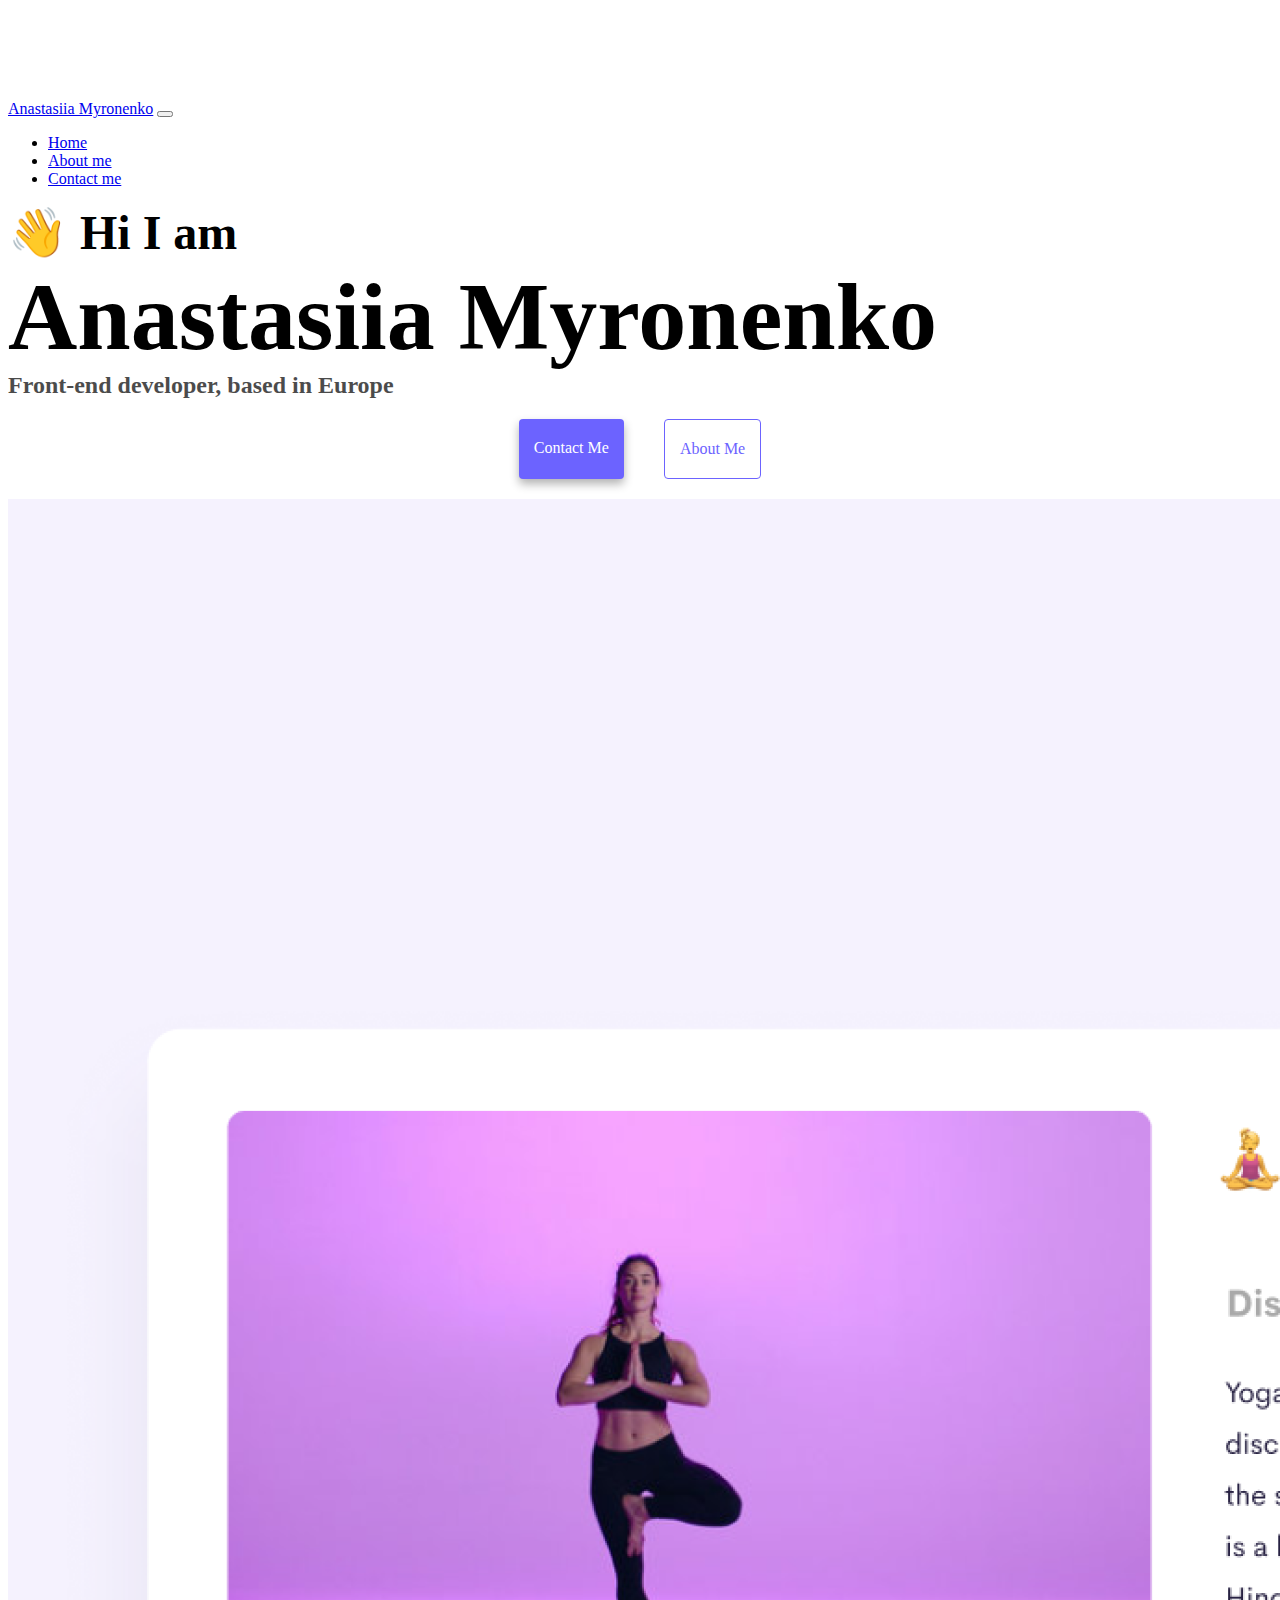
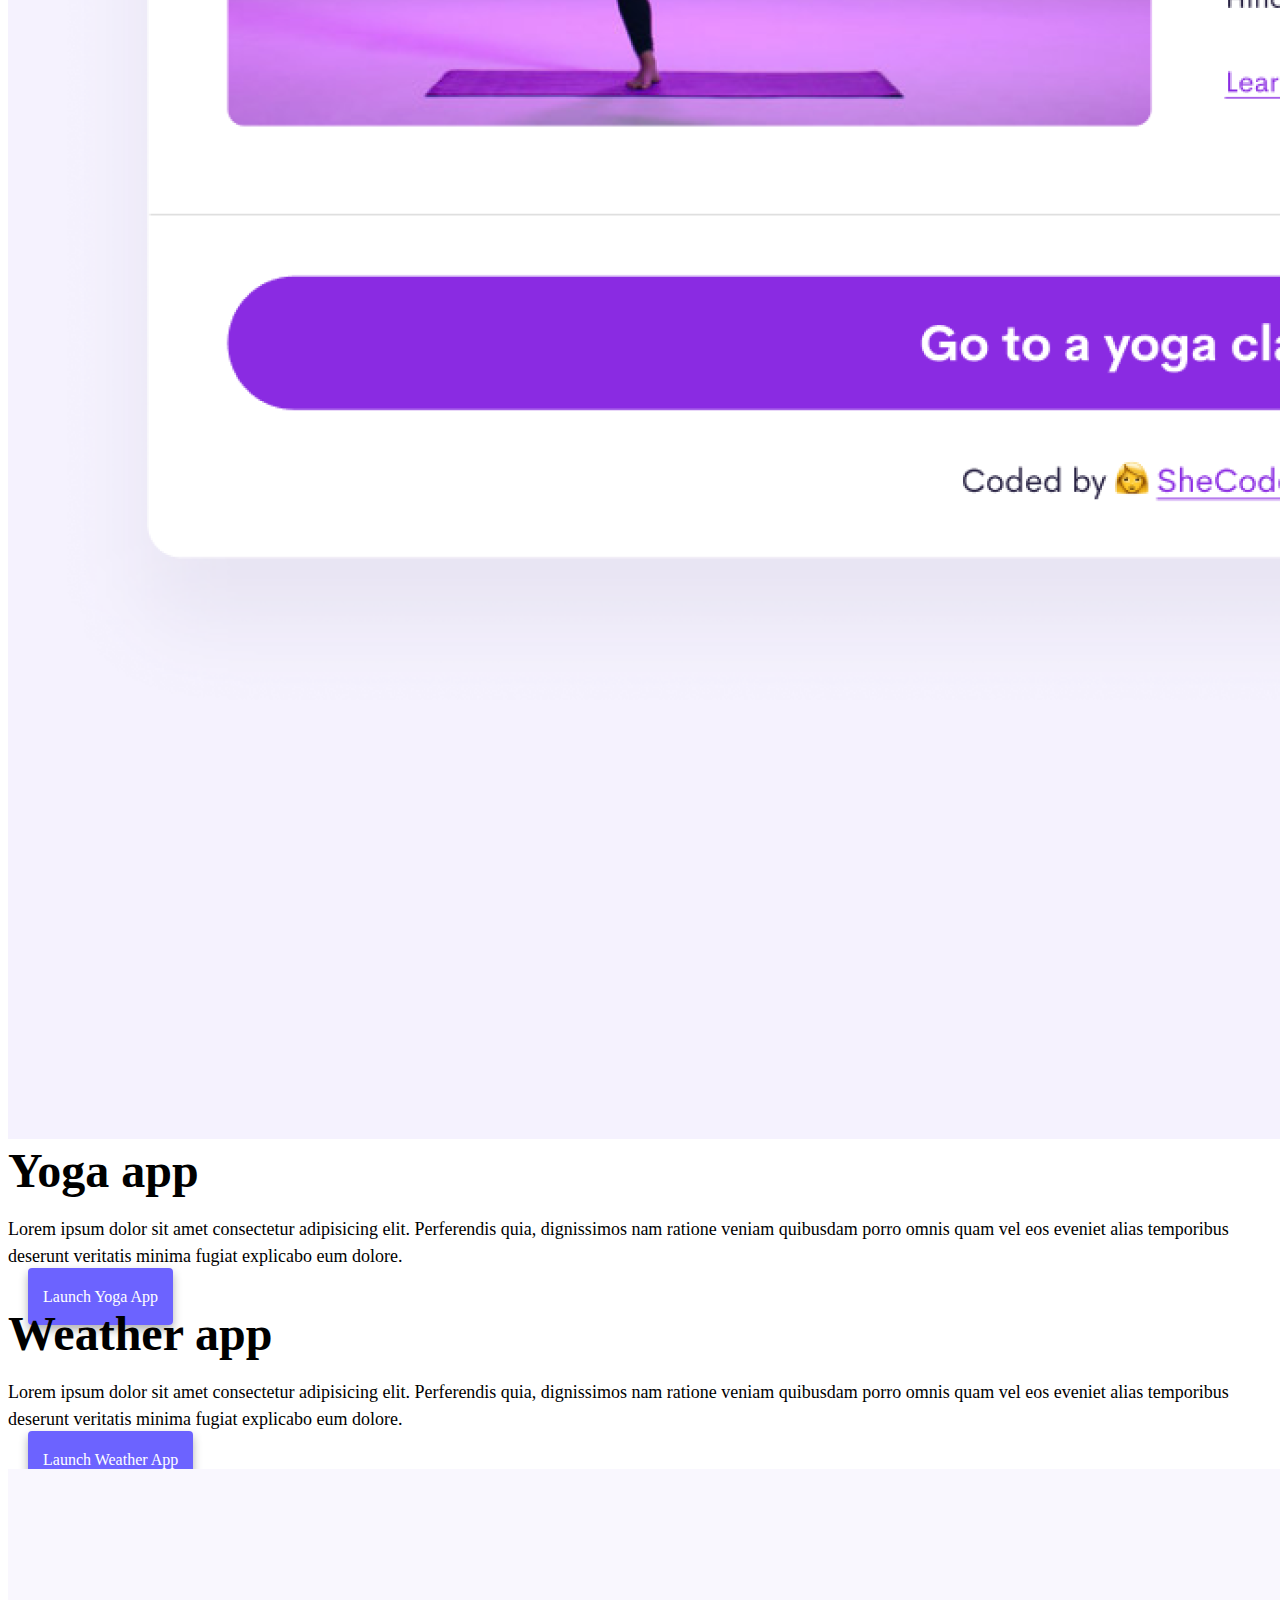
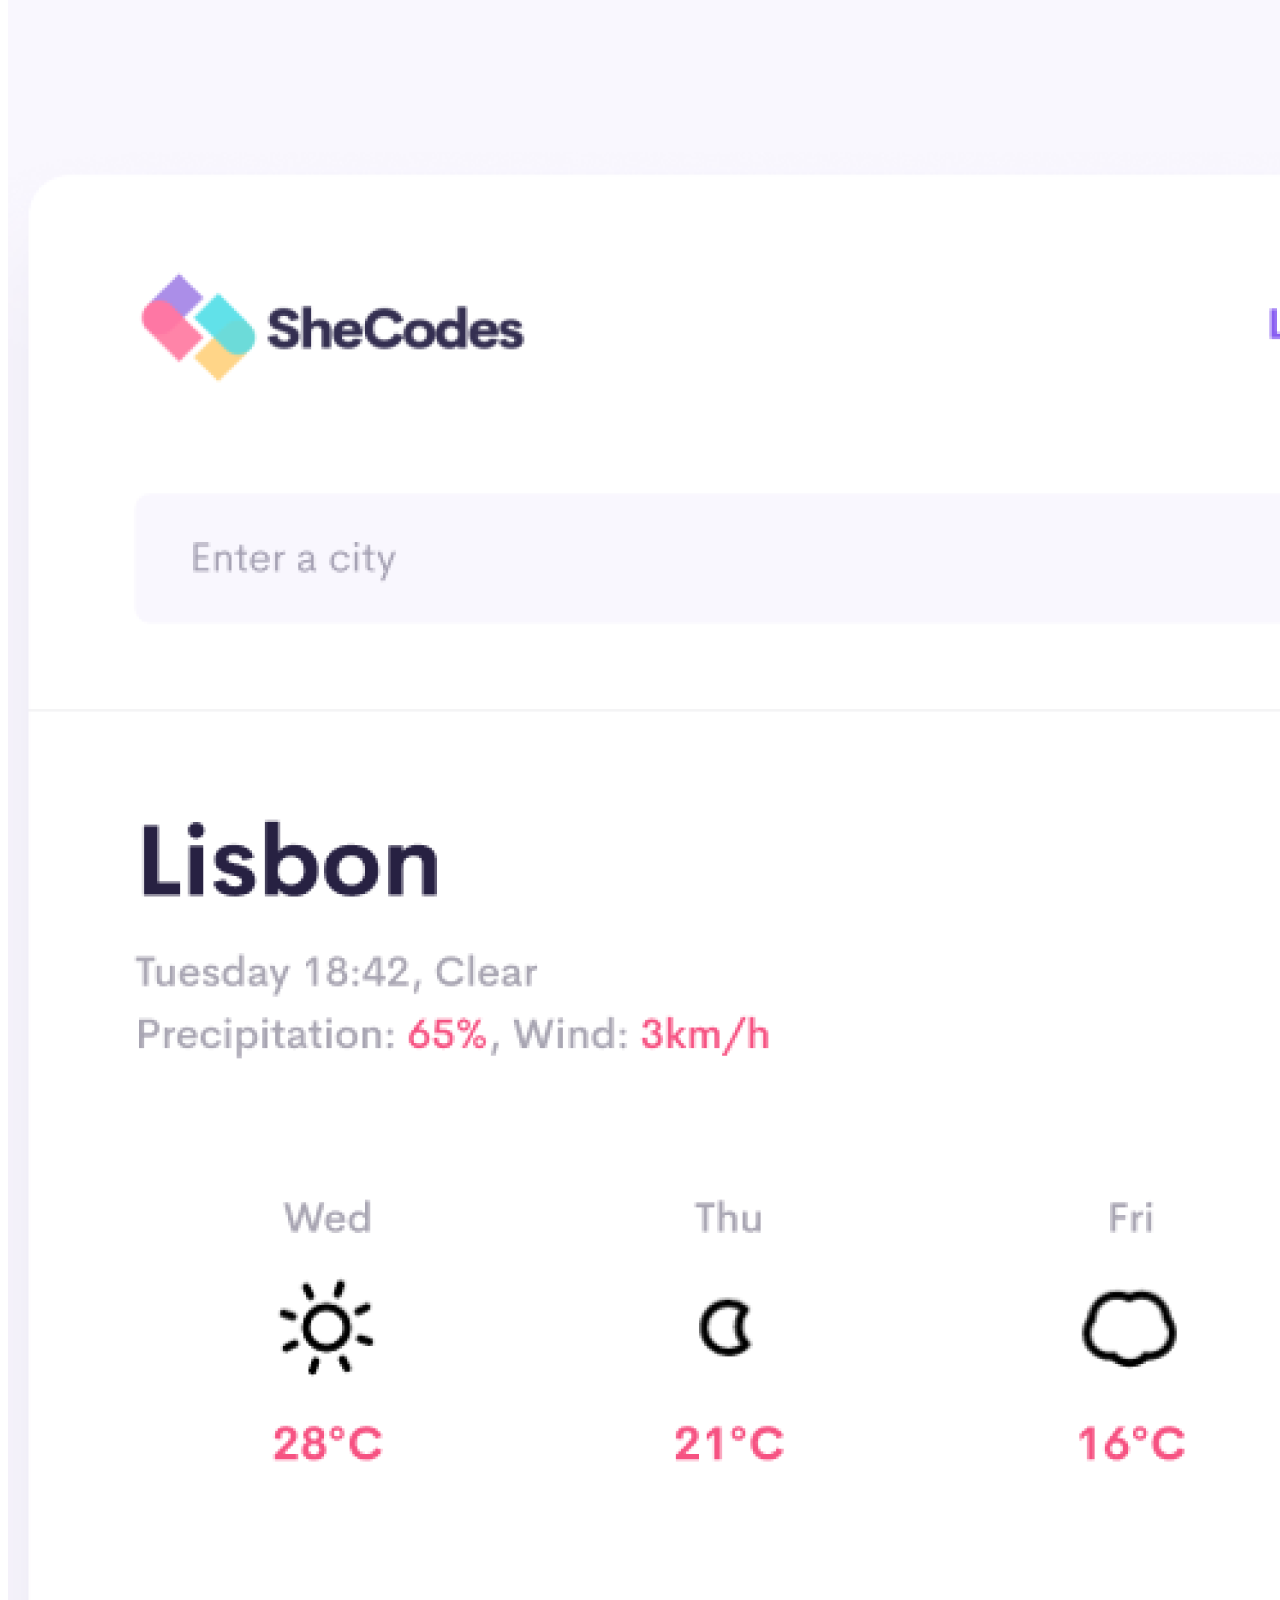
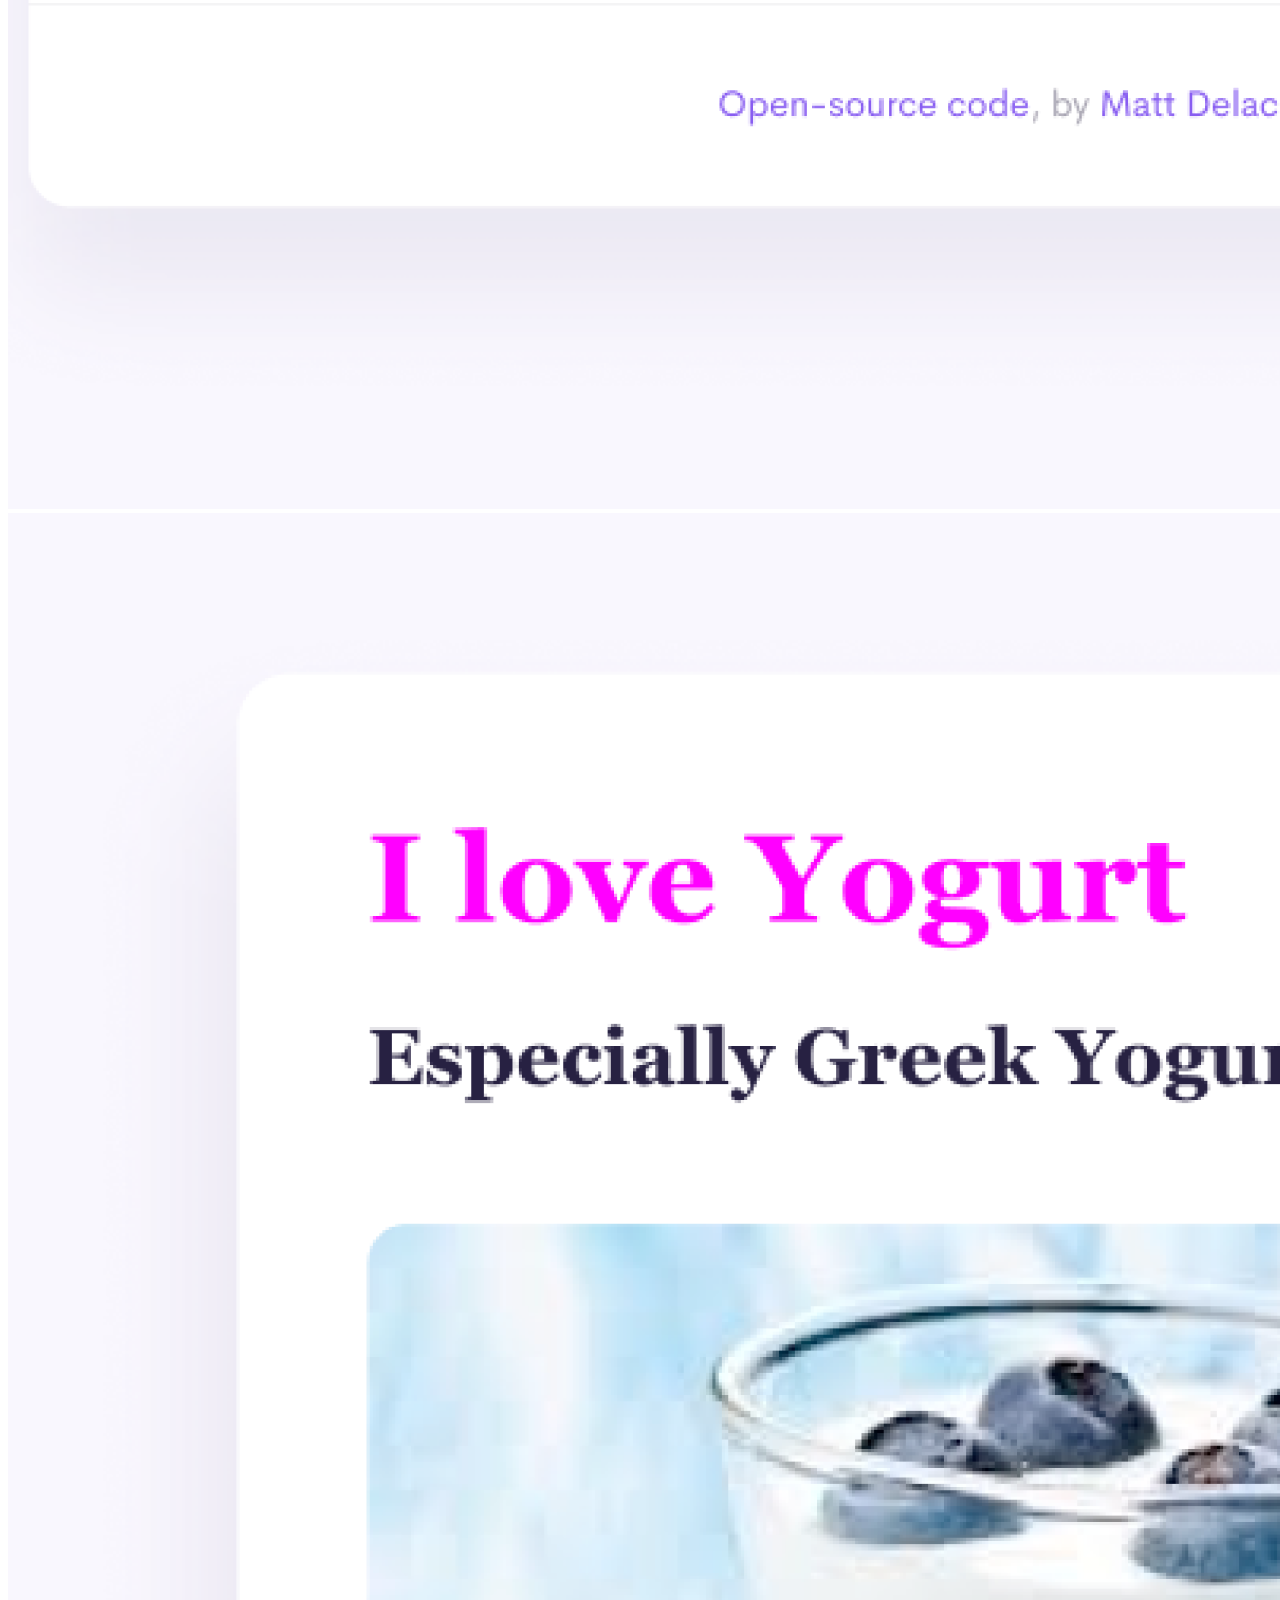
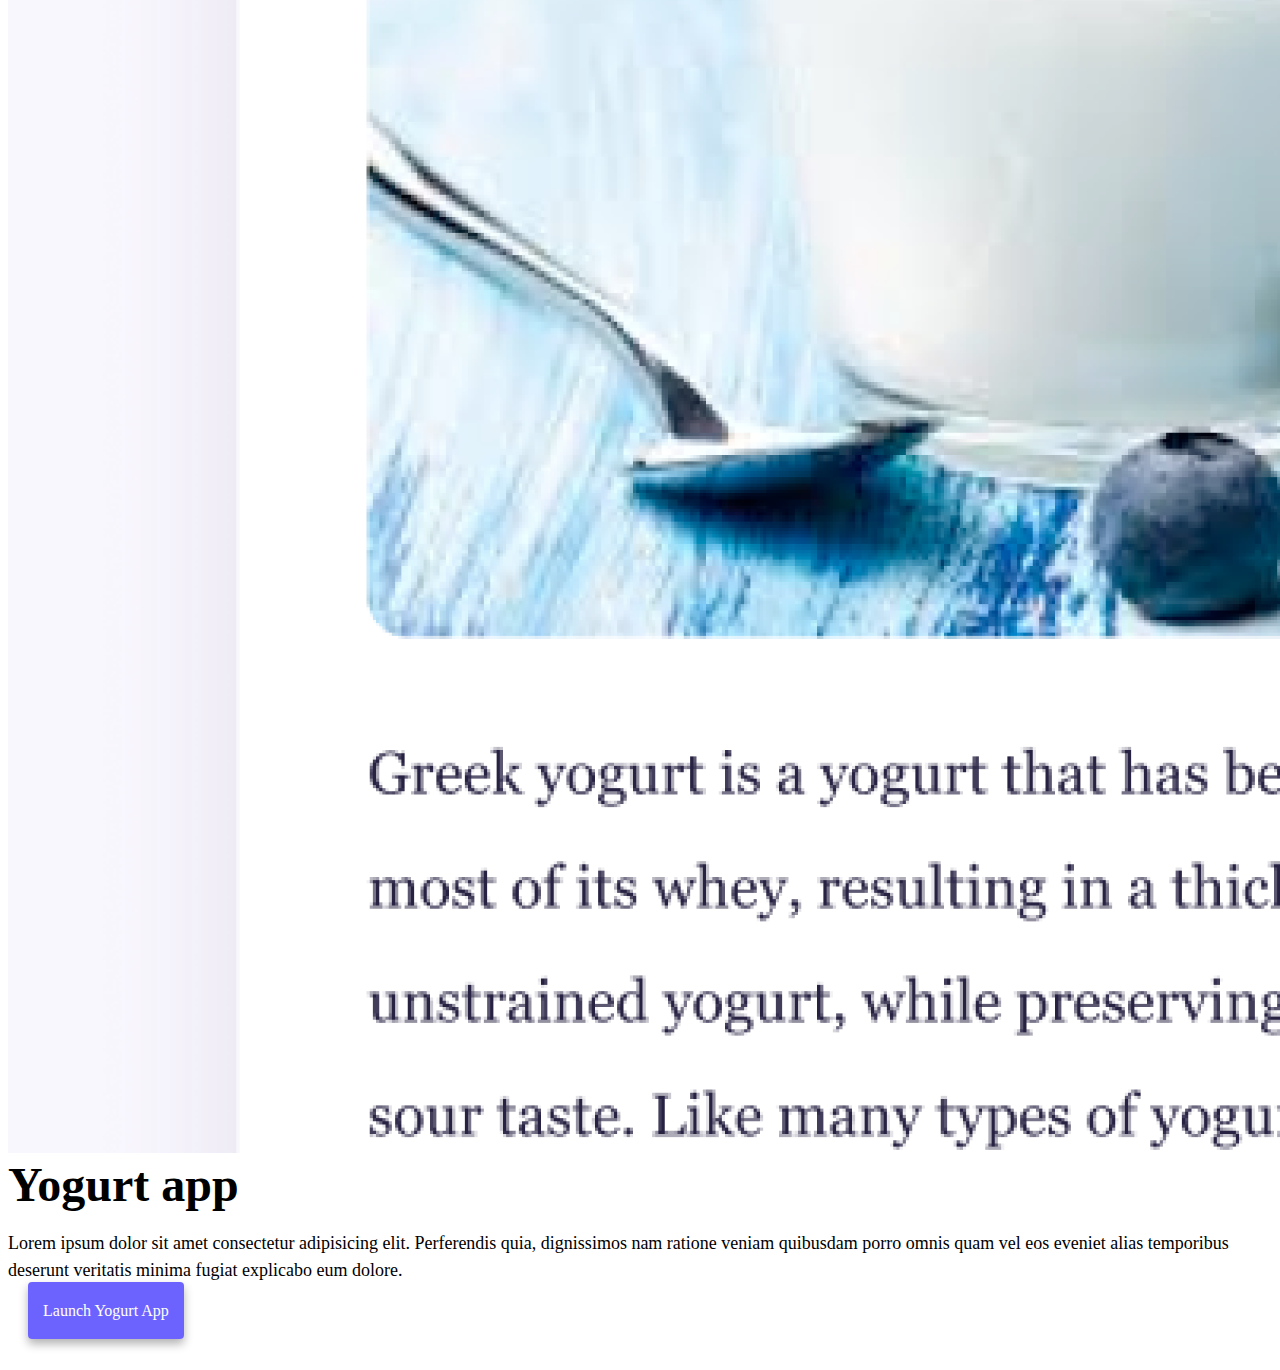
<file: index.html>
<!DOCTYPE html>
<html lang="en">
  <head>
    <meta charset="UTF-8" />
    <meta http-equiv="X-UA-Compatible" content="IE=edge" />
    <meta name="viewport" content="width=device-width, initial-scale=1.0" />
    <meta
      name="description"
      content="Anastasiia Myronenko is a front-end developer based in Europe, check out her projects and contact her for job inquiries"
    />
    <title>Front-end developer - Anastasiia Myronenko</title>
    <link
      href="https://cdn.jsdelivr.net/npm/bootstrap@5.2.2/dist/css/bootstrap.min.css"
      rel="stylesheet"
      integrity="sha384-Zenh87qX5JnK2Jl0vWa8Ck2rdkQ2Bzep5IDxbcnCeuOxjzrPF/et3URy9Bv1WTRi"
      crossorigin="anonymous"
    />
    <script
      src="https://cdn.jsdelivr.net/npm/bootstrap@5.2.2/dist/js/bootstrap.bundle.min.js"
      integrity="sha384-OERcA2EqjJCMA+/3y+gxIOqMEjwtxJY7qPCqsdltbNJuaOe923+mo//f6V8Qbsw3"
      crossorigin="anonymous"
    ></script>
    <link rel="stylesheet" href="/style.css" />
  </head>
  <body>
    <nav class="navbar navbar-expand-lg bg-light fixed-top">
      <div class="container">
        <a class="navbar-brand" href="/">Anastasiia Myronenko</a>
        <button
          class="navbar-toggler"
          type="button"
          data-bs-toggle="collapse"
          data-bs-target="#navbarNav"
          aria-controls="navbarNav"
          aria-expanded="false"
          aria-label="Toggle navigation"
        >
          <span class="navbar-toggler-icon"></span>
        </button>
        <div class="collapse navbar-collapse" id="navbarNav">
          <ul class="navbar-nav">
            <li class="nav-item">
              <a class="nav-link active" aria-current="page" href="/index.html"
                >Home</a
              >
            </li>
            <li class="nav-item">
              <a class="nav-link" href="/about.html">About me</a>
            </li>
            <li class="nav-item">
              <a class="nav-link" href="/about.html#contact">Contact me</a>
            </li>
          </ul>
        </div>
      </div>
    </nav>
    <h2 class="text-center">👋 Hi I am</h2>
    <h1 class="text-center">Anastasiia Myronenko</h1>
    <h3 class="text-center">Front-end developer, based in Europe</h3>
    <div class="navigation-links mt-3 mt-sm-5 mb-3 mb-sm-5">
      <a href="/about.html#contact" class="contact-link">Contact me</a>
      <a href="/about.html" class="about-link">About me</a>
    </div>
    <div class="container">
      <div class="row">
        <div class="col-md-6">
          <img src="/images/yoga.png" alt="Yoga progect" class="img-fluid" />
        </div>
        <div class="col-md-6">
          <h2 class="mb-3">Yoga app</h2>
          <p>
            Lorem ipsum dolor sit amet consectetur adipisicing elit. Perferendis
            quia, dignissimos nam ratione veniam quibusdam porro omnis quam vel
            eos eveniet alias temporibus deserunt veritatis minima fugiat
            explicabo eum dolore.
          </p>
          <div class="mt-5 mb-5">
            <a href="#" class="contact-link ms-0">Launch Yoga App</a>
          </div>
        </div>
      </div>
      <div class="row mt-5">
        <div class="col-md-6">
          <h2 class="mb-3">Weather app</h2>
          <p>
            Lorem ipsum dolor sit amet consectetur adipisicing elit. Perferendis
            quia, dignissimos nam ratione veniam quibusdam porro omnis quam vel
            eos eveniet alias temporibus deserunt veritatis minima fugiat
            explicabo eum dolore.
          </p>
          <div class="mt-5 mb-5">
            <a href="#" class="contact-link ms-0">Launch Weather app</a>
          </div>
        </div>
        <div class="col-md-6">
          <img
            src="/images/weather.png"
            alt="Weather progect"
            class="img-fluid"
          />
        </div>
      </div>
      <div class="row mt-5">
        <div class="col-md-6">
          <img
            src="/images/yogurt.png"
            alt="Yogurt progect"
            class="img-fluid"
          />
        </div>
        <div class="col-md-6">
          <h2 class="mb-3">Yogurt app</h2>
          <p>
            Lorem ipsum dolor sit amet consectetur adipisicing elit. Perferendis
            quia, dignissimos nam ratione veniam quibusdam porro omnis quam vel
            eos eveniet alias temporibus deserunt veritatis minima fugiat
            explicabo eum dolore.
          </p>
          <div class="mt-5 mb-5">
            <a href="#" class="contact-link ms-0">Launch Yogurt App</a>
          </div>
        </div>
      </div>
    </div>
  </body>
</html>
</file>
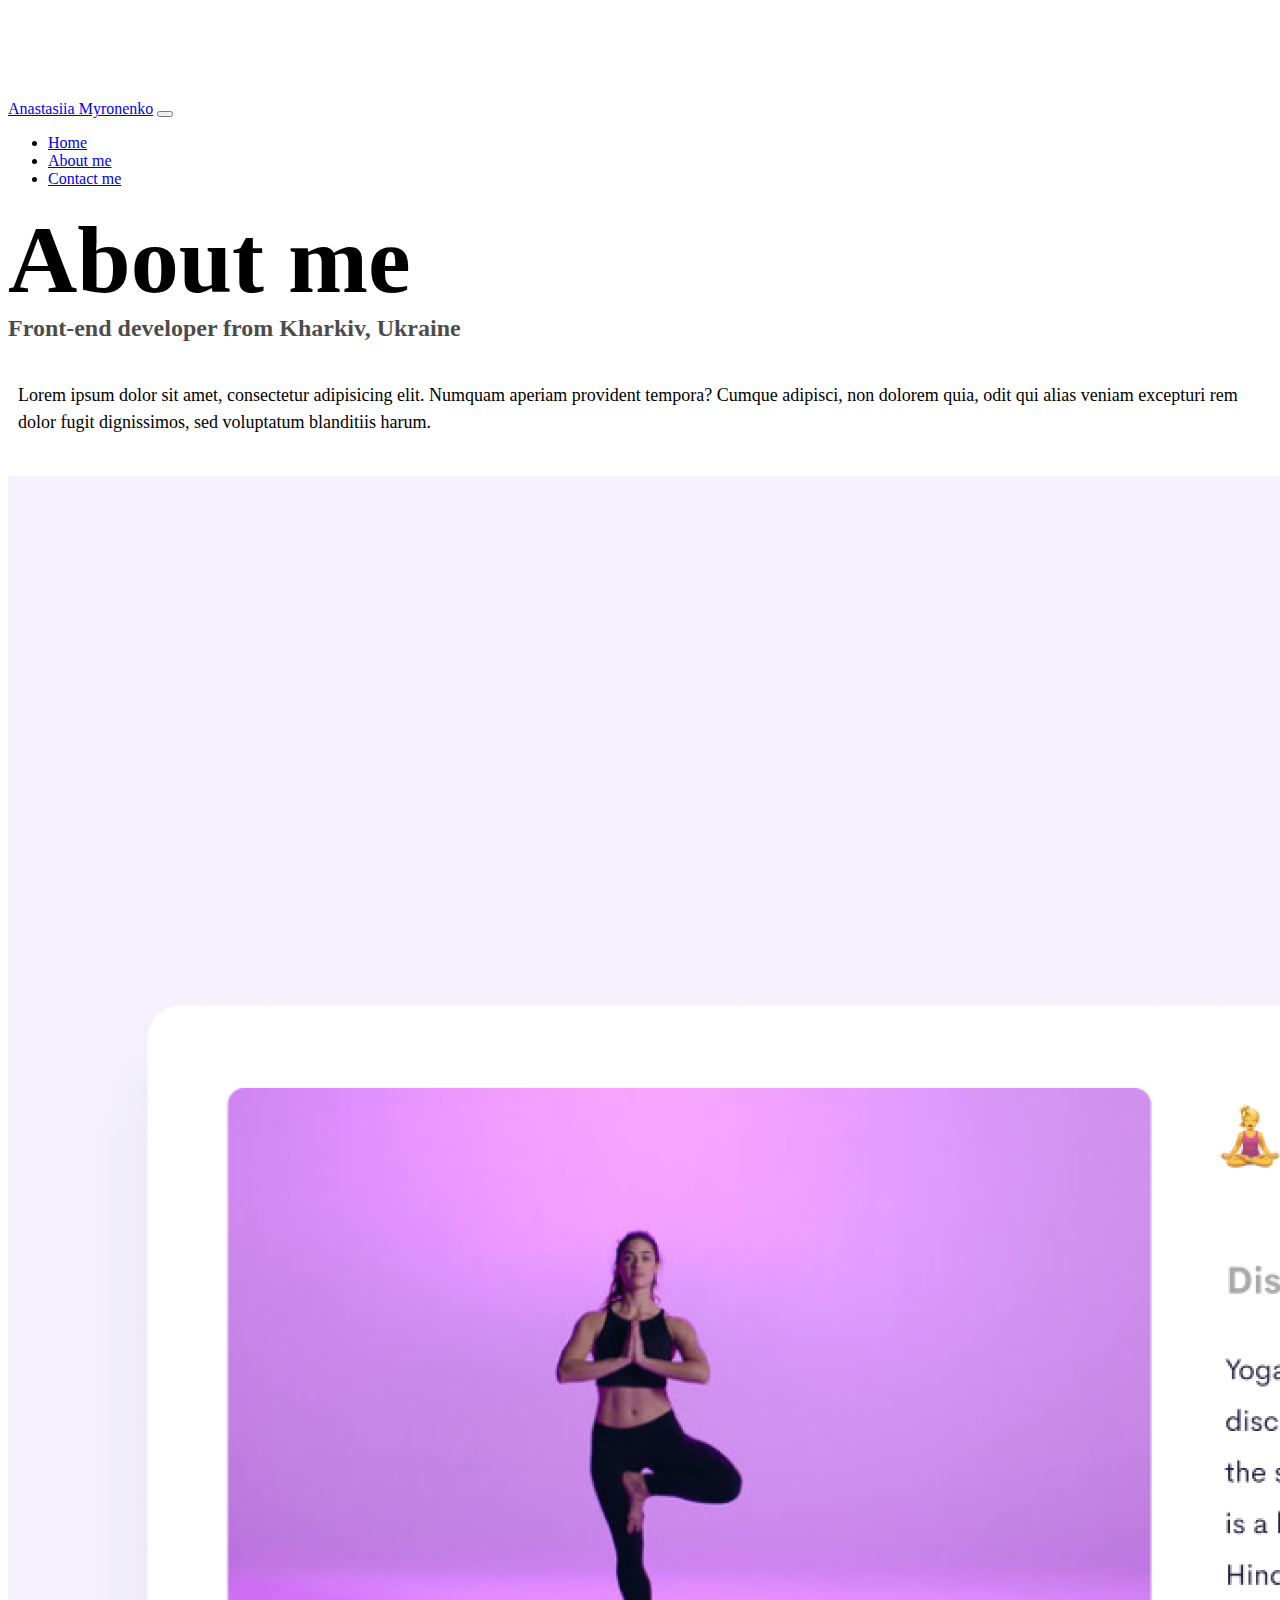
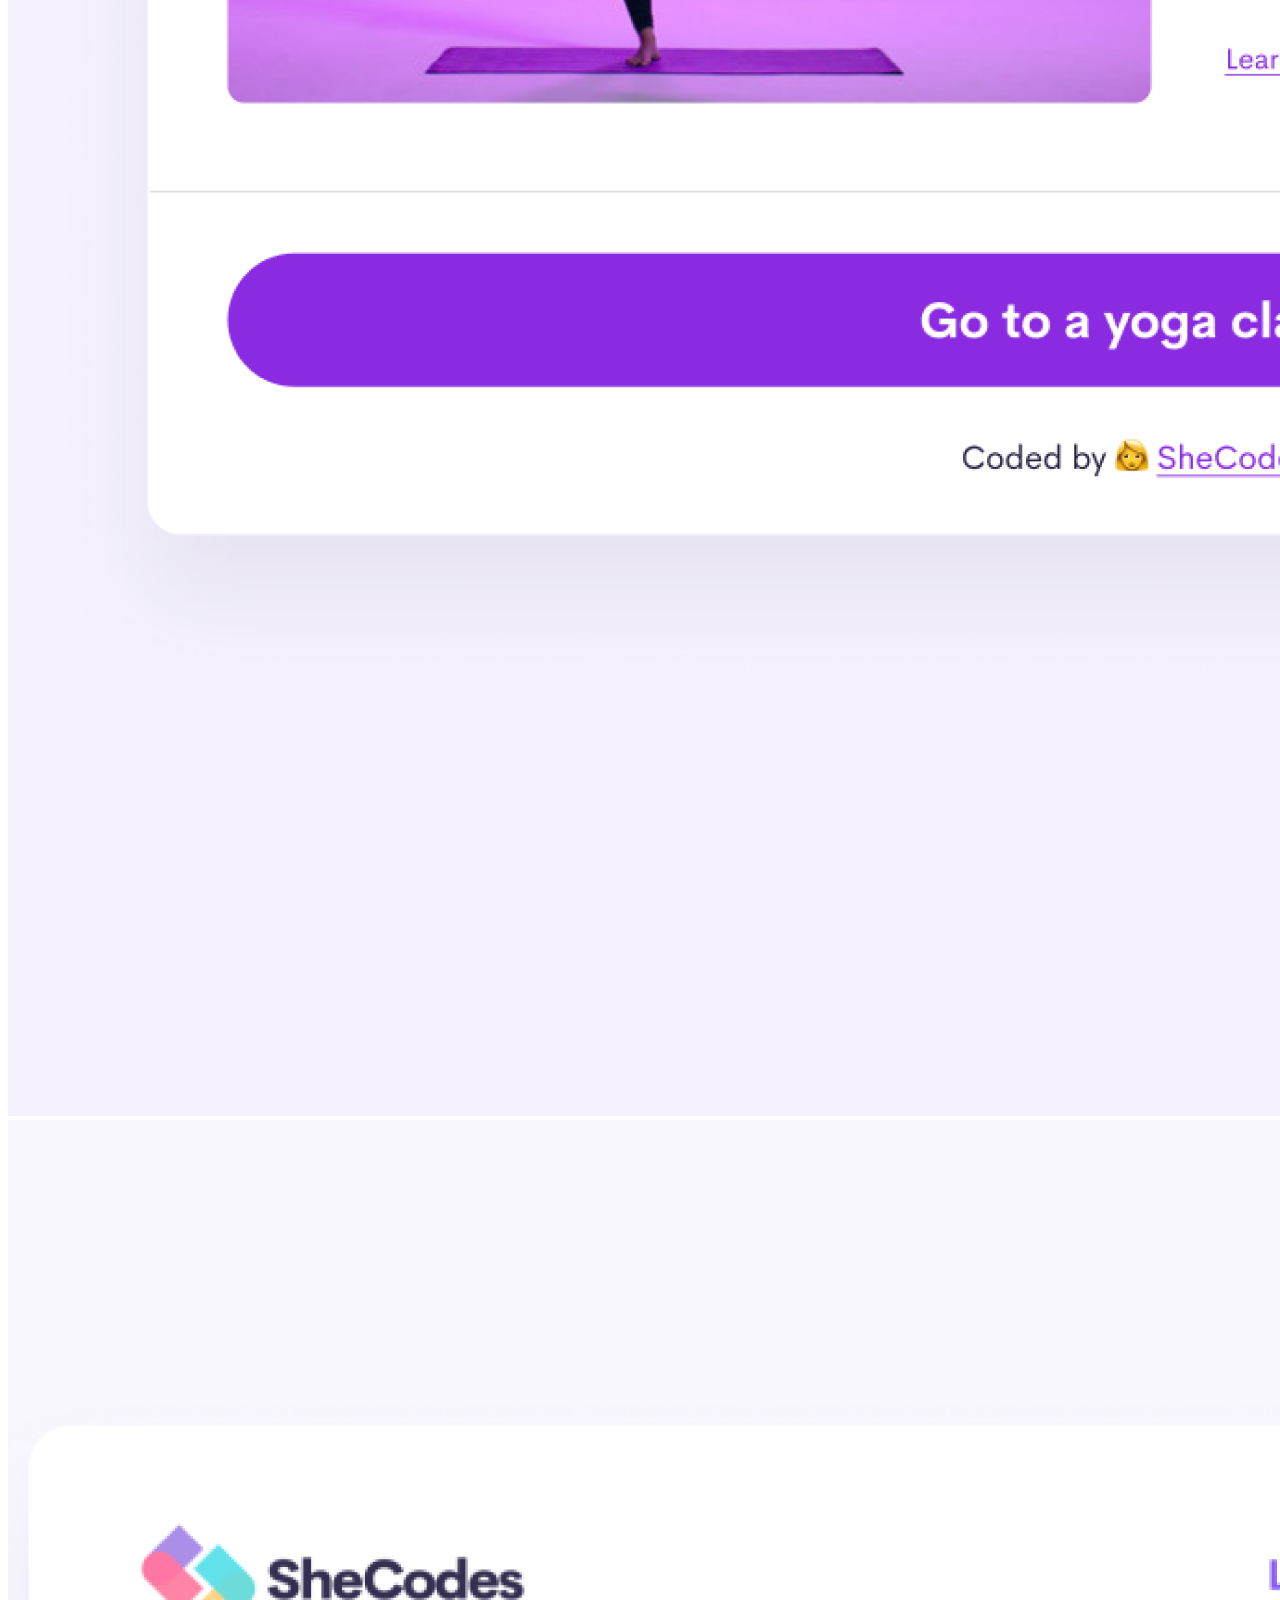
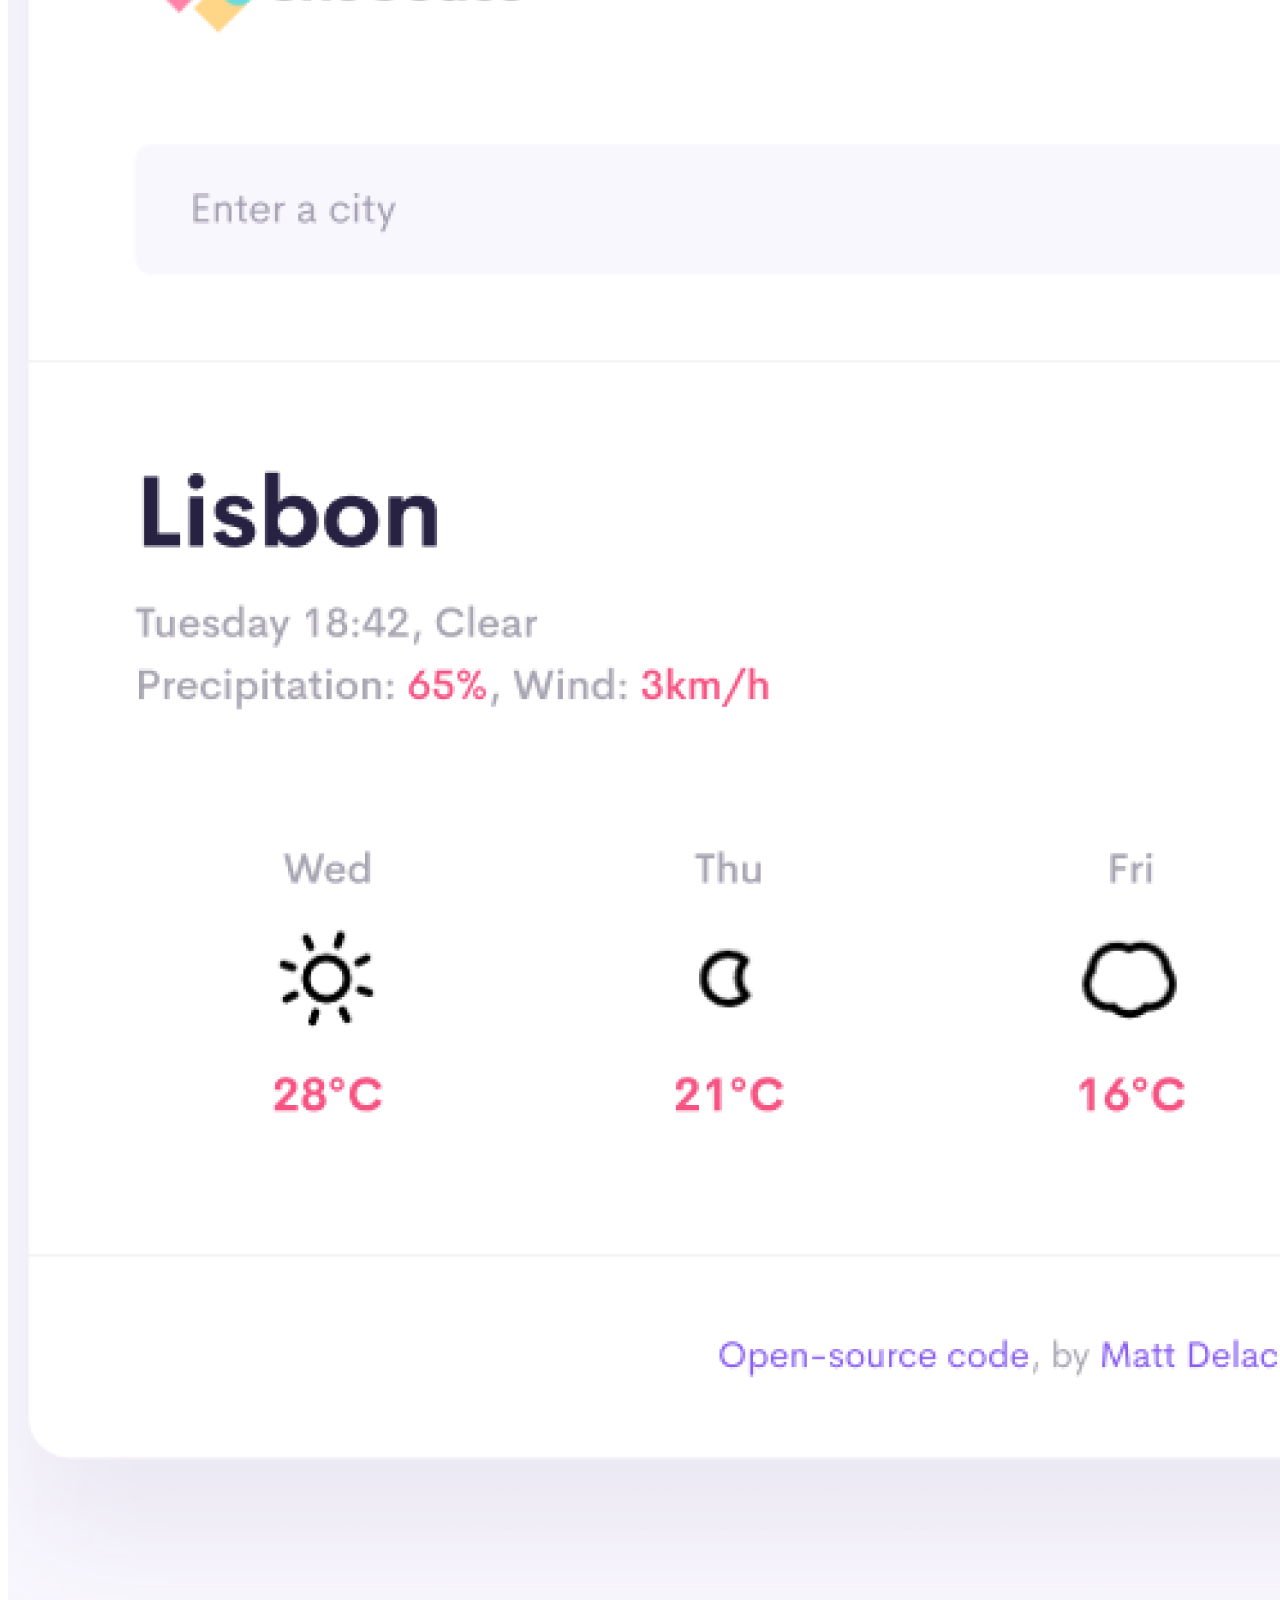
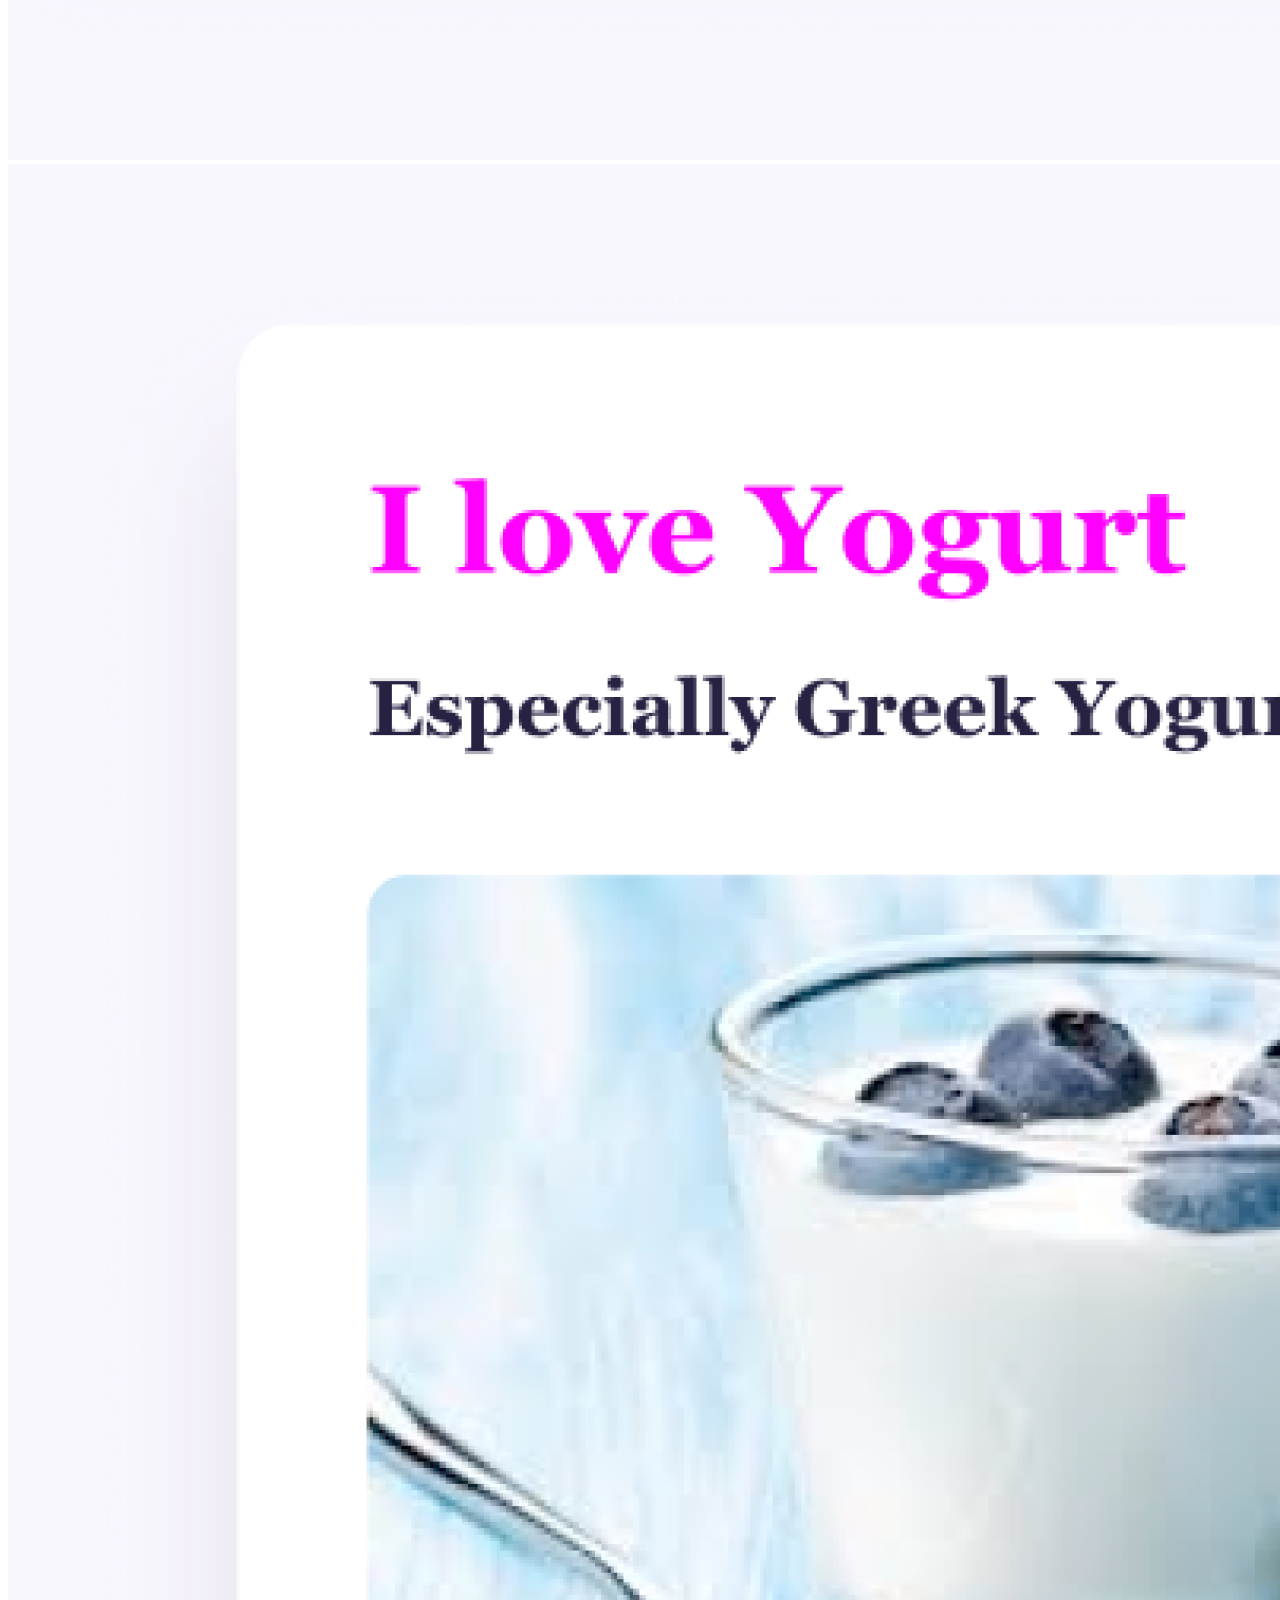
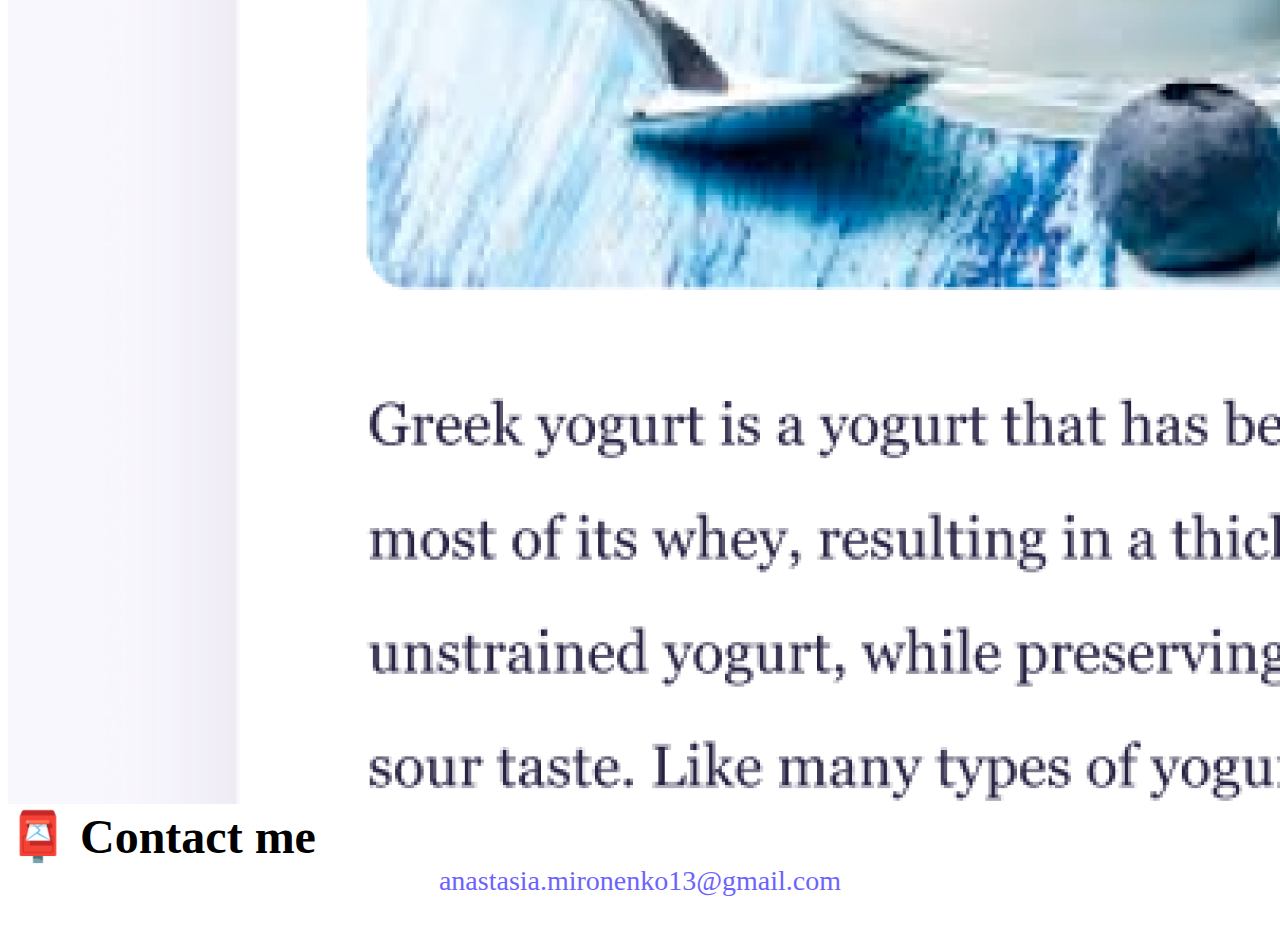
<file: about.html>
<!DOCTYPE html>
<html lang="en">
  <head>
    <meta charset="UTF-8" />
    <meta http-equiv="X-UA-Compatible" content="IE=edge" />
    <meta name="viewport" content="width=device-width, initial-scale=1.0" />
    <link
      href="https://cdn.jsdelivr.net/npm/bootstrap@5.2.2/dist/css/bootstrap.min.css"
      rel="stylesheet"
      integrity="sha384-Zenh87qX5JnK2Jl0vWa8Ck2rdkQ2Bzep5IDxbcnCeuOxjzrPF/et3URy9Bv1WTRi"
      crossorigin="anonymous"
    />
    <script
      src="https://cdn.jsdelivr.net/npm/bootstrap@5.2.2/dist/js/bootstrap.bundle.min.js"
      integrity="sha384-OERcA2EqjJCMA+/3y+gxIOqMEjwtxJY7qPCqsdltbNJuaOe923+mo//f6V8Qbsw3"
      crossorigin="anonymous"
    ></script>
    <link rel="stylesheet" href="/style.css" />
    <title>About me - Anastasiia Myronenko</title>
    <meta
      name="description"
      content="About Anastasiia Myronenko, a front-end developer based in Europe"
    />
  </head>
  <body>
    <nav class="navbar navbar-expand-lg bg-light fixed-top">
      <div class="container">
        <a class="navbar-brand" href="/">Anastasiia Myronenko</a>
        <button
          class="navbar-toggler"
          type="button"
          data-bs-toggle="collapse"
          data-bs-target="#navbarNav"
          aria-controls="navbarNav"
          aria-expanded="false"
          aria-label="Toggle navigation"
        >
          <span class="navbar-toggler-icon"></span>
        </button>
        <div class="collapse navbar-collapse" id="navbarNav">
          <ul class="navbar-nav">
            <li class="nav-item">
              <a class="nav-link" aria-current="page" href="/">Home</a>
            </li>
            <li class="nav-item">
              <a class="nav-link active" href="/about.html">About me</a>
            </li>
            <li class="nav-item">
              <a class="nav-link" href="/about.html#contact">Contact me</a>
            </li>
          </ul>
        </div>
      </div>
    </nav>
    <h1 class="text-center">About me</h1>
    <h3 class="text-center">Front-end developer from Kharkiv, Ukraine</h3>
    <div class="about-paragraphs text-center">
      <p>
        Lorem ipsum dolor sit amet, consectetur adipisicing elit. Numquam
        aperiam provident tempora? Cumque adipisci, non dolorem quia, odit qui
        alias veniam excepturi rem dolor fugit dignissimos, sed voluptatum
        blanditiis harum.
      </p>
    </div>
    <div class="container">
      <div class="row">
        <div class="col-md-4 mb-3">
          <img
            src="/images/yoga.png"
            alt="Yoga progect"
            class="img-fluid p-2 shadow rounded"
          />
        </div>
        <div class="col-md-4 mb-3">
          <img
            src="/images/weather.png"
            alt="Weather progect"
            class="img-fluid p-2 shadow rounded"
          />
        </div>
        <div class="col-md-4 mb-3">
          <img
            src="/images/yogurt.png"
            alt="Yogurt progect"
            class="img-fluid p-2 shadow rounded"
          />
        </div>
      </div>
    </div>
    <div id="contact" class="mt-5">
      <h2 class="text-center">📮 Contact me</h2>
      <a href="mailto:anastasia.mironenko13@gmail.com" class="email-link"
        >anastasia.mironenko13@gmail.com</a
      >
    </div>
  </body>
</html>
</file>
<file: style.css>
:root {
  --primary-color: #6c63ff;
  --secondary-color: #f5f2fe;
  --box-shadow: 0 5px 10px rgba(0, 0, 0, 0.3);
}

body {
  margin-top: 100px;
  margin-bottom: 50px;
}

h1,
h2,
h3 {
  margin: 0;
}

h1 {
  font-size: 96px;
}

h2 {
  font-size: 48px;
}

h3 {
  font-size: 24px;
  opacity: 0.7;
}

p {
  font-size: 18px;
  line-height: 1.5;
}

.navigation-links {
  display: flex;
  justify-content: center;
}

.contact-link {
  background: var(--primary-color);
  box-shadow: var(--box-shadow);
  color: white;
  margin: 20px;
  border-radius: 4px;
  padding: 20px 15px;
  text-decoration: none;
  text-transform: capitalize;
}

.about-link {
  color: var(--primary-color);
  border: 1px solid var(--primary-color);
  margin: 20px;
  border-radius: 4px;
  padding: 20px 15px;
  text-decoration: none;
  text-transform: capitalize;
}

.homepage-link {
  color: var(--primary-color);
  text-align: center;
  display: block;
}

.about-paragraphs {
  display: flex;
  margin: 30px 0;
}

.about-paragraphs p {
  margin: 10px;
}

.email-link {
  display: flex;
  justify-content: center;
  color: var(--primary-color);
  font-size: 28px;
  text-decoration: none;
}

.email-link:hover {
  text-decoration: underline;
}

@media (max-width: 576px) {
  h1 {
    font-size: 50px;
  }
  h2 {
    font-size: 35px;
  }
  h3 {
    font-size: 20px;
  }
  .email-link {
    font-size: 20px;
  }
}
</file>
